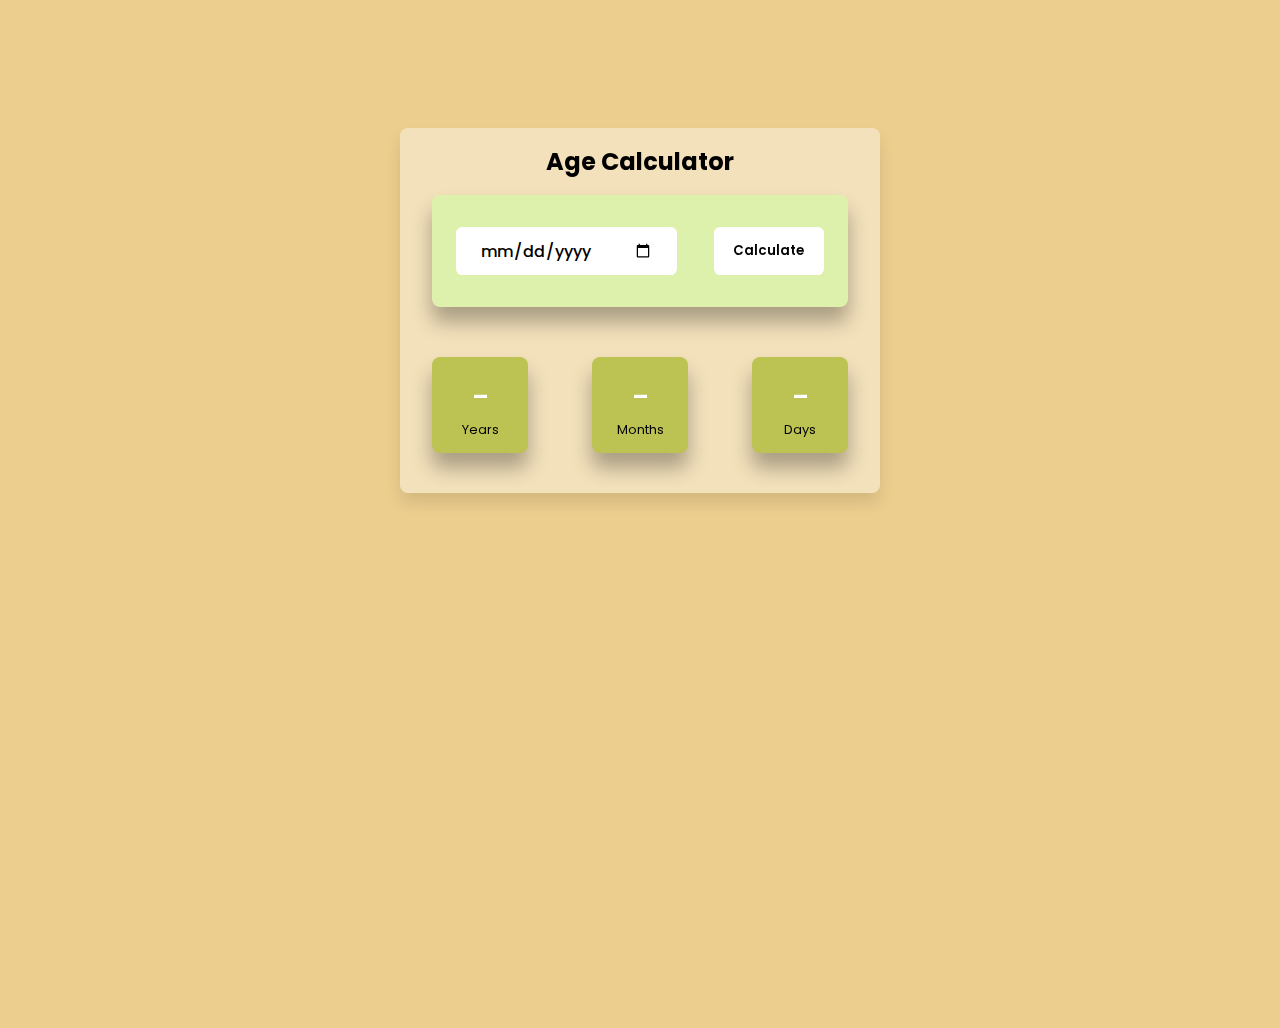
<file: Age-Calculator/index.html>
<!DOCTYPE html>
<html lang="en">
<head>
  <meta charset="UTF-8">
  <meta http-equiv="X-UA-Compatible" content="IE=edge">
  <meta name="viewport" content="width=device-width, initial-scale=1.0">
  <link rel="stylesheet" href="https://cdnjs.cloudflare.com/ajax/libs/font-awesome/5.15.3/css/all.min.css" integrity="sha512-iBBXm8fW90+nuLcSKlbmrPcLa0OT92xO1BIsZ+ywDWZCvqsWgccV3gFoRBv0z+8dLJgyAHIhR35VZc2oM/gI1w==" crossorigin="anonymous" referrerpolicy="no-referrer" />
  <link rel="stylesheet" href="style.css">
  <title>Age Calculator | JavaScript Projects</title>
</head>
<body>

  <div class="container">
    <h3>Age Calculator</h3>
    <div class="input-wrapper">
      <input type="date" id="input-date">
      <button onclick="ageCalc()"> <span>Calculate</span></button>
    </div>
    <div class="output-wrapper">
      <div class="details">
        <span id="years">
          -
        </span>
        <p>
          Years
        </p>
        </div>
        <div class="details">
        <span id="months">
          -
        </span>
        <p>
          Months
        </p>
        </div>
        <div class="details">
        <span id="days">
          -
        </span>
        <p>
          Days
        </p>
      </div>
    </div>
    <div id="wishmsg">
    <h3>🎂 🎊 Happy Birthday To You! 🎉 🎉 </h3>
    </div>
  </div>

  <script src="script.js"></script>
</body>
</html>
</file>
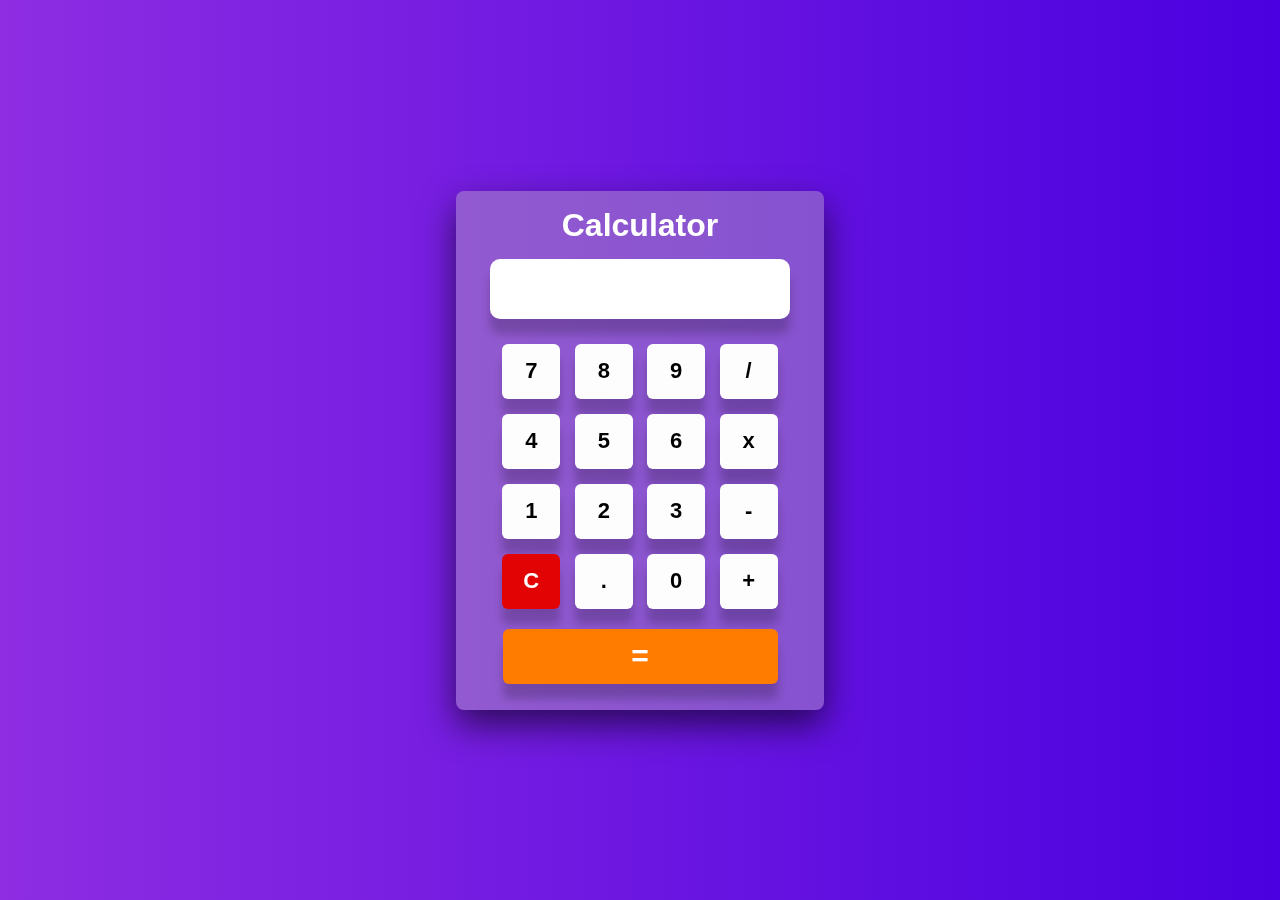
<file: basic-calc/index.html>
<!DOCTYPE html>
<html lang="en">
<head>
    <meta charset="UTF-8">
    <meta http-equiv="X-UA-Compatible" content="IE=edge">
    <meta name="viewport" content="width=device-width, initial-scale=1.0">
    <title>Basic Calculator | JavaScript jQuery</title>
    <link rel="stylesheet" href="style.css">
    <script src="https://code.jquery.com/jquery-3.4.1.js"></script>
</head>
<body>
    <div class="container">
      <h2>Calculator</h2>
        <form name="forms">
           <input type="text" id="display" name="display" disabled>
           <div class="btns">
              <input type="button" id="seven" value="7">
              <input type="button" id="eight" value="8">
              <input type="button" id="nine" value="9">
              <input type="button" id="divide" value="/"><br>
              <input type="button" id="four" value="4">
              <input type="button" id="five" value="5">
              <input type="button" id="six" value="6">
              <input type="button" id="multi" value="x"><br>
              <input type="button" id="one" value="1">
              <input type="button" id="two" value="2">
              <input type="button" id="three" value="3">
              <input type="button" id="subs" value="-"><br>
              <input type="button" id="clear" value="C">
              <input type="button" id="dot" value=".">
              <input type="button" id="zero" value="0">
              <input type="button" id="add" value="+"><br>
              <input type="button" id="equal" value="=">
           </div>
        </form>
     </div>

<script src="script.js"></script>
</body>
</html>
</file>
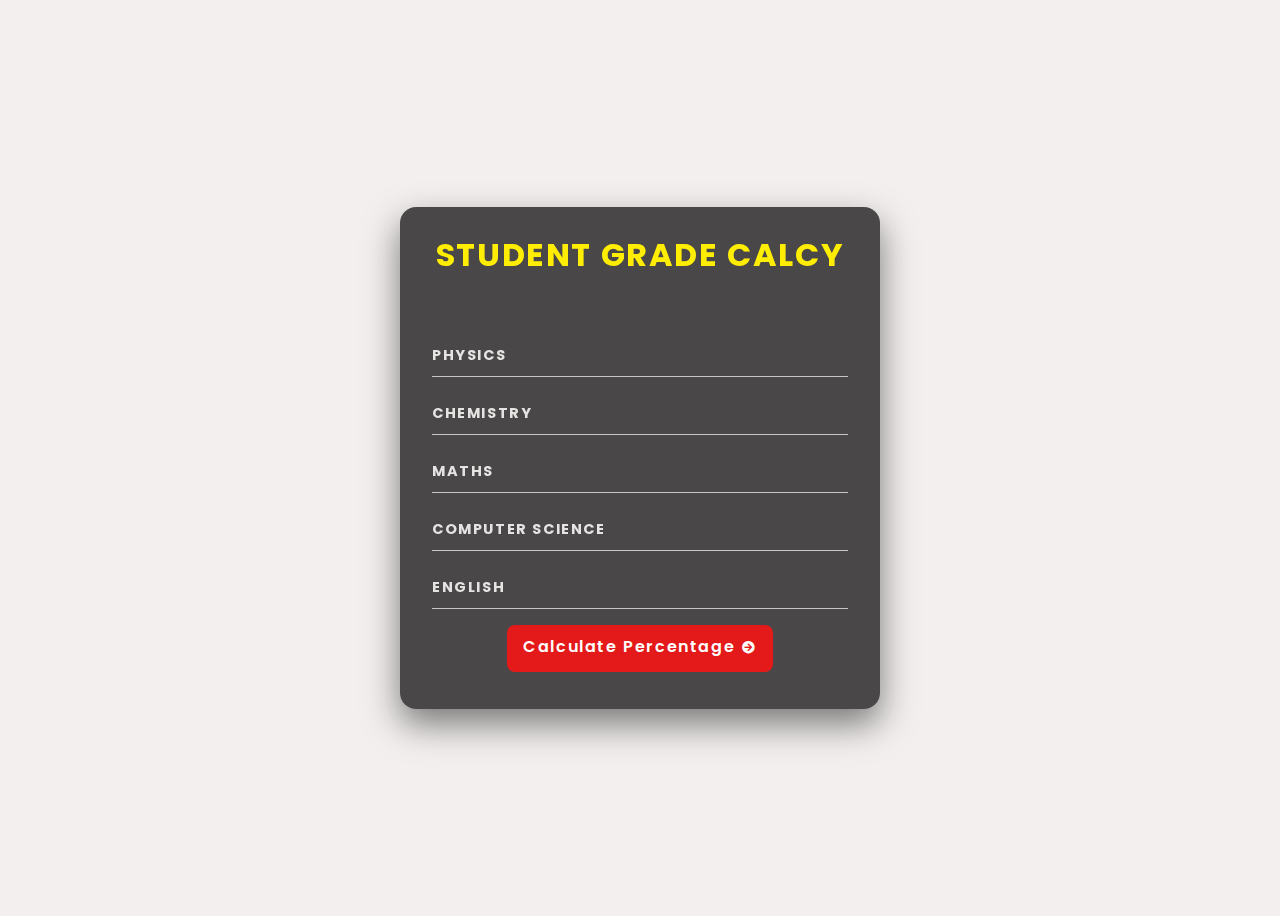
<file: percentcalc/index.html>
<!DOCTYPE html>
<html>
<head>
  <title></title>
  <link rel="stylesheet" href="https://cdnjs.cloudflare.com/ajax/libs/animate.css/3.7.2/animate.min.css">
  <link href="https://cdnjs.cloudflare.com/ajax/libs/font-awesome/5.13.0/css/all.min.css" rel="stylesheet">
  <link rel="stylesheet" href="style.css">
</head>
<body>

<div class="background">

  <div class="container">
    <div class="screen">
      <div class="screen-body">
          <div class="title">
            <div>
              Student Grade Calcy
            </div>
          </div>
        <div class="form-body">
          <div class="app-form">
            <div class="inputs">
              <input type="text" placeholder="physics" id="phy">
            </div>
            <div class="inputs">
              <input type="text" placeholder="chemistry" id="chem">
            </div>
             <div class="inputs">
              <input type="text" placeholder="maths" id="math">
            </div>
            <div class="inputs">
              <input type="text" placeholder="Computer Science" id="cs" >
            </div>
            <div class="inputs">
              <input type="text" placeholder="english" id="eng" >
            </div>
            <div class="form-btn"> 
              <a class="btn" onclick="calc()"><span>Calculate Percentage</span>
                <i class="fas fa-arrow-circle-right"></i>
              </a>
            </div>            
          </div>
      </div>

    </div>
      <div class="result">
        <p id="result"></p>
     </div>
  </div>
</div>

<script src="script.js"></script>
</body>
</html>
</file>
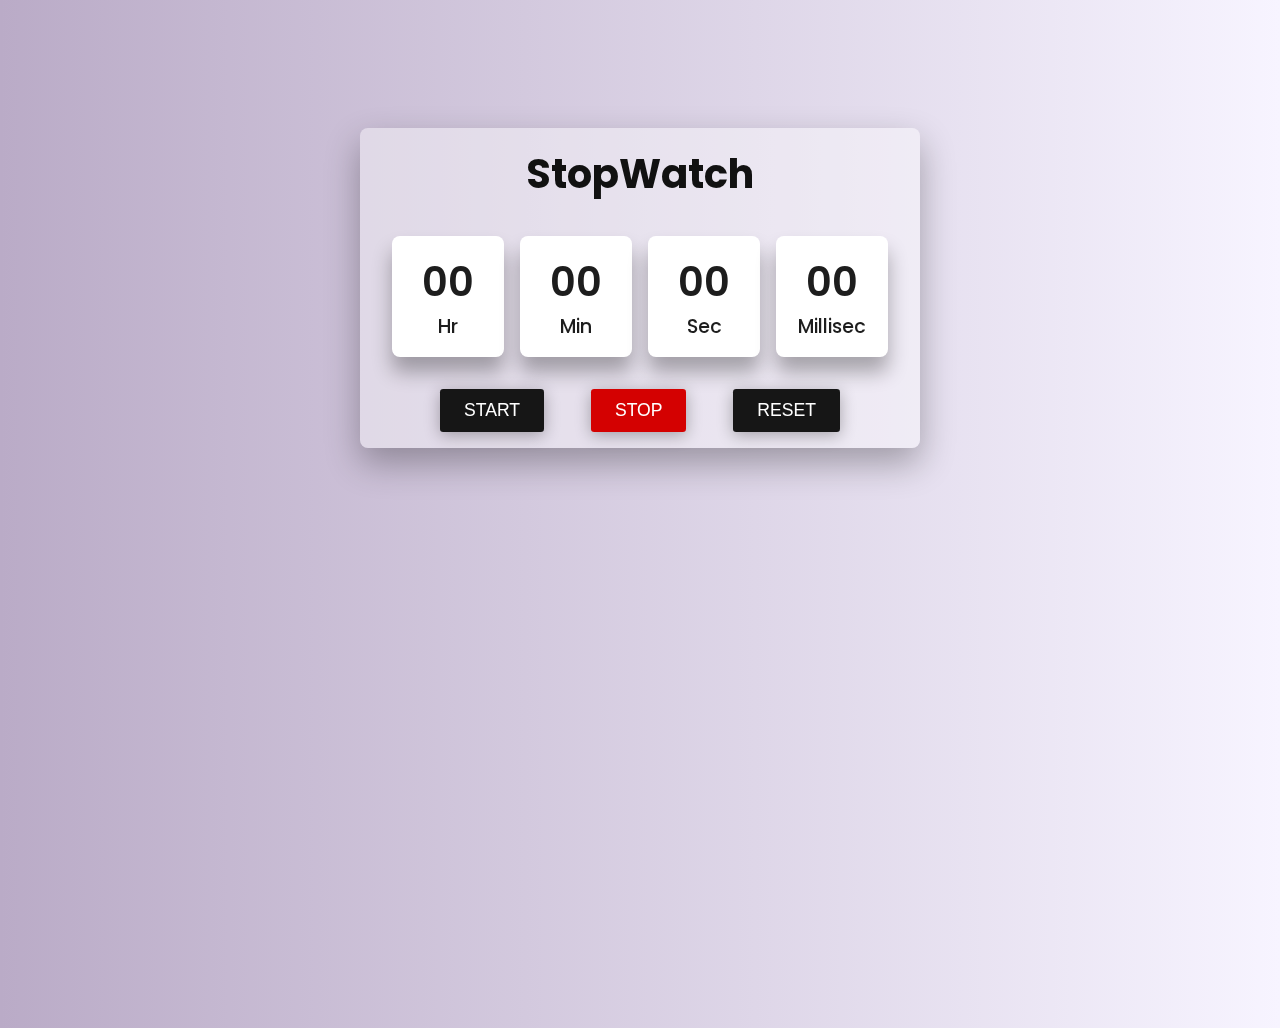
<file: stopwatch/index.html>
<!DOCTYPE html>
<html lang="en">
<head>
    <meta charset="UTF-8">
    <meta http-equiv="X-UA-Compatible" content="IE=edge">
    <meta name="viewport" content="width=device-width, initial-scale=1.0">
    <link rel="shortcut icon" href="./assets/fav.ico" type="image/x-icon">
    <title>Stopwatch</title>
    <link rel="stylesheet" href="./assets/style.css">
</head>
<body>

    <div class="container">
        <h2>StopWatch</h2>
        <div class="time">
            <div>
                <span class="digit" id="hr">00</span>
                <span class="txt">Hr</span>
            </div>
            <div>
                <span class="digit" id="min">00</span>
                <span class="txt">Min</span>
            </div>
            <div>
                <span class="digit" id="sec">00</span>
                <span class="txt">Sec</span>
            </div>
            <div>
                <span class="digit" id="count">00</span>
                <span class="txt">Millisec</span>
            </div>
        </div>
    
        <div class="btns">
            <button class="btn start" onclick="start()">Start</button>
            <button class="btn stop" onclick="stop()">Stop</button>
            <button class="btn reset" onclick="reset()">Reset</button>
        </div>

    </div>

    <script src="./assets/script.js"></script>
</body>
</html>
</file>
<file: Age-Calculator/style.css>
@import url('https://fonts.googleapis.com/css2?family=Poppins:wght@200;300;400;500;600;700&display=swap');

*{
    margin: 0;
    padding: 0;
    box-sizing: border-box;
}
body{
    width: 100%;
    height: 100vh;
    background: #ECCE8E;
    font-size: 62.5%;
    overflow: hidden;
}
.container {
  background: rgba(255, 255, 255, 0.40);
  transform-style: preserve-3d;
  transition: .3s;
  box-shadow: 0 15px 35px rgba(0, 0, 0, 0.6);
  max-width: 30rem;
  width: 100%;
  margin: 8rem auto;
  padding: 1rem 2rem 1rem 2rem;
  border-radius: .5rem;
  box-shadow: 0px 10px 15px rgba(0,0,0,0.1);
}
.container *{
    border: none;
    outline: none;
    font-family: 'Poppins', sans-serif;
}
h3{
    font-size: 1.5rem;
    text-align: center;
    margin-bottom: 1rem;
}
.input-wrapper{
    background: rgb(221, 241, 173);
    padding: 2rem 1.5rem;
    border-radius: .5rem;
    box-shadow: 0 15px 20px rgba(0, 0, 0, 0.3);
    margin-bottom: 50px;
}
input {
    height: 3rem;
    background: #fff;
    color: #000;
    font-weight: 500;
    border-radius: .4rem;
    width: 60%;
    padding: 0 1.5rem;
    font-size: 1rem;
}
button{
    width: 30%;
    float: right;
    cursor: pointer;
    height: 3rem;
    background: #fff;
    color: #000;
    font-weight: 600;
    border-radius: .4rem;
    transition: .3s;
    display: inline-block;
}
button:hover{
    background: rgb(253, 253, 0);
}
button span {
    cursor: pointer;
    display: inline-block;
    position: relative;
    transition: 0.5s;
}
button span:after {
    content: '\00bb';
    position: absolute;
    opacity: 0;
    top: -9px;
    font-size: 24px;
    right: -10px;
    transition: 0.5s;
}
button:hover span {
    padding-right: 15px;
}
button:hover span:after {
    opacity: 1;
    right: 0;
}

.output-wrapper {
    width: 100%;
    display: flex;
    justify-content: space-between;
    margin-bottom: 1.5rem;
}
.output-wrapper div{
    height: 6rem;
    width: 6rem;
    background: rgb(189, 195, 82);
    border-radius: 0.5rem;
    color: #fff;
    display: grid;
    place-items: center;
    padding: 1rem 0;
    box-shadow: 0 15px 20px rgba(0, 0, 0, 0.3);
}
.details span{
    font-size: 2rem;
    font-weight: 500;
}
.details p{
    font-size: 0.8rem;
    color: rgb(0, 0, 0);
    font-weight: 400;
}
#wishmsg{
    color: rgb(0, 0, 0);
    display: none;
    font-family: 'Lobster Two', cursive;
}
</file>
<file: basic-calc/style.css>
@import url('https://fonts.googleapis.com/css2?family=Nunito&family=Poppins:wght@300&display=swap');

* {
  margin: 0;
  padding: 0;
  outline: none;
  box-sizing: border-box;
}
body {
  font-family: 'Nutino', sans-serif;
  display: flex;
  text-align: center;
  justify-content: center;
  align-items: center;
  min-height: 100vh;
  background: linear-gradient(to right, #8e2de2, #4a00e0);
  overflow: hidden;
}
.container {
  background: rgba(190, 183, 183, 0.4);
  transform-style: preserve-3d;
  transition: .3s;
  box-shadow: 0 15px 35px rgba(0, 0, 0, 0.6);
  max-width: 23rem;
  width: 100%;
  margin: 0 auto;
  padding: 1rem 2rem;
  border-radius: .5rem;
}
.container h2{
  color: rgb(255, 255, 255);
  font-size: 2rem;
}
input[type="text"] {
  height: 60px;
  width: 300px;
  margin: 0 auto;
  margin-top: 15px;
  border-radius: 10px;
  border: none;
  color: rgb(12, 12, 12);
  font-size: 22px;
  font-weight: bold;
  text-align: right;
  padding-right: 20px;
  outline: none;
  background: #fff;
  box-shadow: 0 15px 10px rgba(0, 0, 0, 0.2);
}
form .btns {
  width: 300px;
  margin: 0 auto;
  margin-top: 20px;
}
input[type="button"] {
  width: 58px;
  height: 55px;
  margin: 5px;
  font-size: 22px;
  font-weight: bold;
  border-radius: 6px;
  border: none;
  background: #fdfdfd;
  box-shadow: 0 15px 10px rgba(0, 0, 0, 0.2);
  cursor: pointer;
  margin-bottom: 10px;
}
input[type="button"]:hover {
  transition: 0.5s;
  background: linear-gradient(#b8df0b, #18e65d);
}
input#clear {
  background: #e20404;
  border: none;
  transition: .2s;
  color: white;
}
input#clear:hover{
  transform: scale(1.05);
  background: #bd0303;
}
input#equal {
  width: 275px;
  margin: 10px 0 10px 0;
  font-size: 30px;
  color: white;
  background: #ff7c01;
  border: none;
  transition: all .2s;
}
input#equal:hover{
  transform: scale(1.05);
  background: #df6d03;
}

@media (max-width:360px){
  .container{
    width: 20rem;
    padding: .5rem;
  }
}
</file>
<file: percentcalc/style.css>
@import url('https://fonts.googleapis.com/css2?family=Poppins:wght@300;400&display=swap');

body {
    background: #f3efef;;
    font-size: 62.5%;
    overflow: hidden;
  }
body, button, input {
  font-family: 'Poppins', sans-serif;
  font-weight: 700;
  letter-spacing: .1rem;
}
.background {
  display: flex;
  min-height: 100vh;
}
.container {
    flex: 0 1 30rem;
    margin: auto;
    padding: 1rem;
}
.screen {
  position: relative;
  border-radius: 1rem;
  background: rgba(0, 0, 0, 0.7);
  transform-style: preserve-3d;
  transition: .1s;
  box-shadow: 0 15px 35px rgba(0, 0, 0, 0.5);
}
.screen-body {
  display: block;
}
.form-body {
  flex: 1;
  padding: 2rem;
}
.title {
  justify-content: center;
  align-items: center;
  color: #ffee04;
  font-size: 2rem;
  padding: 1.5rem;
  text-transform: uppercase;
  display: flex;
}
.inputs {
  margin-bottom: 1rem;
}
input {
  padding: 10px 0;
  background: none;
  border: none;
  border-bottom: 1px solid rgb(199, 198, 198);
  color: rgb(252, 252, 252);
  font-size: .9rem;
  text-transform: uppercase;
  outline: none;
  transition: border-color .2s;
  width: 100%;
}
input::placeholder {
  color: rgb(230, 227, 227);
}
input:focus {
  border-bottom-color: rgb(235, 233, 233);
}
.result{
  color: rgb(255, 255, 255);
  font-size: 1rem;
  padding-bottom: .2rem;
  margin-left: 1rem;
  text-align: left;
}
.form-btn{
  margin-top: 2rem;
  text-align: center;
}
.btn {
    line-height: 0;
    padding: 1rem 1rem;
    border-radius: .5rem;
    transition: 0.5s;
    color: #fff;
    cursor: pointer;
    background: #e41919;
}
.btn span {
    font-weight: 600;
    font-size: 1rem;
}
.btn i {
    margin-left: 0.2rem;
    font-size: .8rem;
    transition: 0.3s;
}
.btn:hover i {
    transform: translateX(5px);
}
</file>
<file: stopwatch/assets/style.css>
@import url('https://fonts.googleapis.com/css2?family=Poppins:wght@200;300;400;500;600;700&display=swap');

* {
    margin: 0;
    padding: 0;
    box-sizing: border-box;
}
body {
    min-height: 100vh;
    min-width: 100%;
    font-size: 62.5%;
    overflow: hidden;
    background: linear-gradient(to right, #baabc7, #f7f4ff);
    font-family: 'Poppins', sans-serif;
}

.container {
    background: rgba(255, 255, 255, 0.4);
    transform-style: preserve-3d;
    box-shadow: 0 15px 35px rgba(0, 0, 0, 0.3);
    max-width: 35rem;
    width: 100%;
    margin: 8rem auto;
    padding: 1rem 2rem;
    border-radius: .5rem;
    transition: .3s;
}
h2{
    font-size: 2.5rem;
    text-align: center;
    color: #111;
}
.time {
    width: 100%;
    display: flex;
    justify-content: space-between;
    margin-bottom: 1.5rem;
    margin-top: 2rem;
}
.time div{
    display: flex;
    flex-direction: column;
    justify-content: center;
    align-items: center;
    width: 7rem;
    background: rgb(255, 255, 255);
    border-radius: 0.5rem;
    color: rgb(29, 29, 29);
    padding: 1rem 2rem;
    box-shadow: 0 15px 20px rgba(0, 0, 0, 0.3);
}
.time div .digit {
    font-size: 2.5rem;
    font-weight: 600;
}
.time div .txt {
    font-size: 1.2rem;
    font-weight: 500;
}

.btns {
    display: flex;
    justify-content: space-between;
    /* background: yellow; */
    margin: 0 3rem;
    margin-top: 2rem;
}
.btns .btn {
    border: none;
    outline: none;
    padding: .7rem 1.5rem;
    border-radius: .2rem;
    font-size: 1.1rem;
    text-transform: uppercase;
    background: #161616;
    color: #fff;
    cursor: pointer;
    box-shadow: 0 .2rem 1rem rgba(0, 0, 0, 0.3);
    transition: .2s ease-out;
}
.btns .btn:hover {
    background: rgb(0, 0, 0);
    color: #ffffff;
}
.btns .btn.stop {
    background: #d40101;
    color: rgb(255, 255, 255);
}
.btns .btn.stop:hover {
    background: #940000;
    color: rgb(255, 255, 255);
}

@media screen and (max-width:768px) {
    html {
        font-size: 82.5%;
    }
}
@media screen and (max-width:460px) {
    html {
        font-size: 60%;
    }
}
</file>
